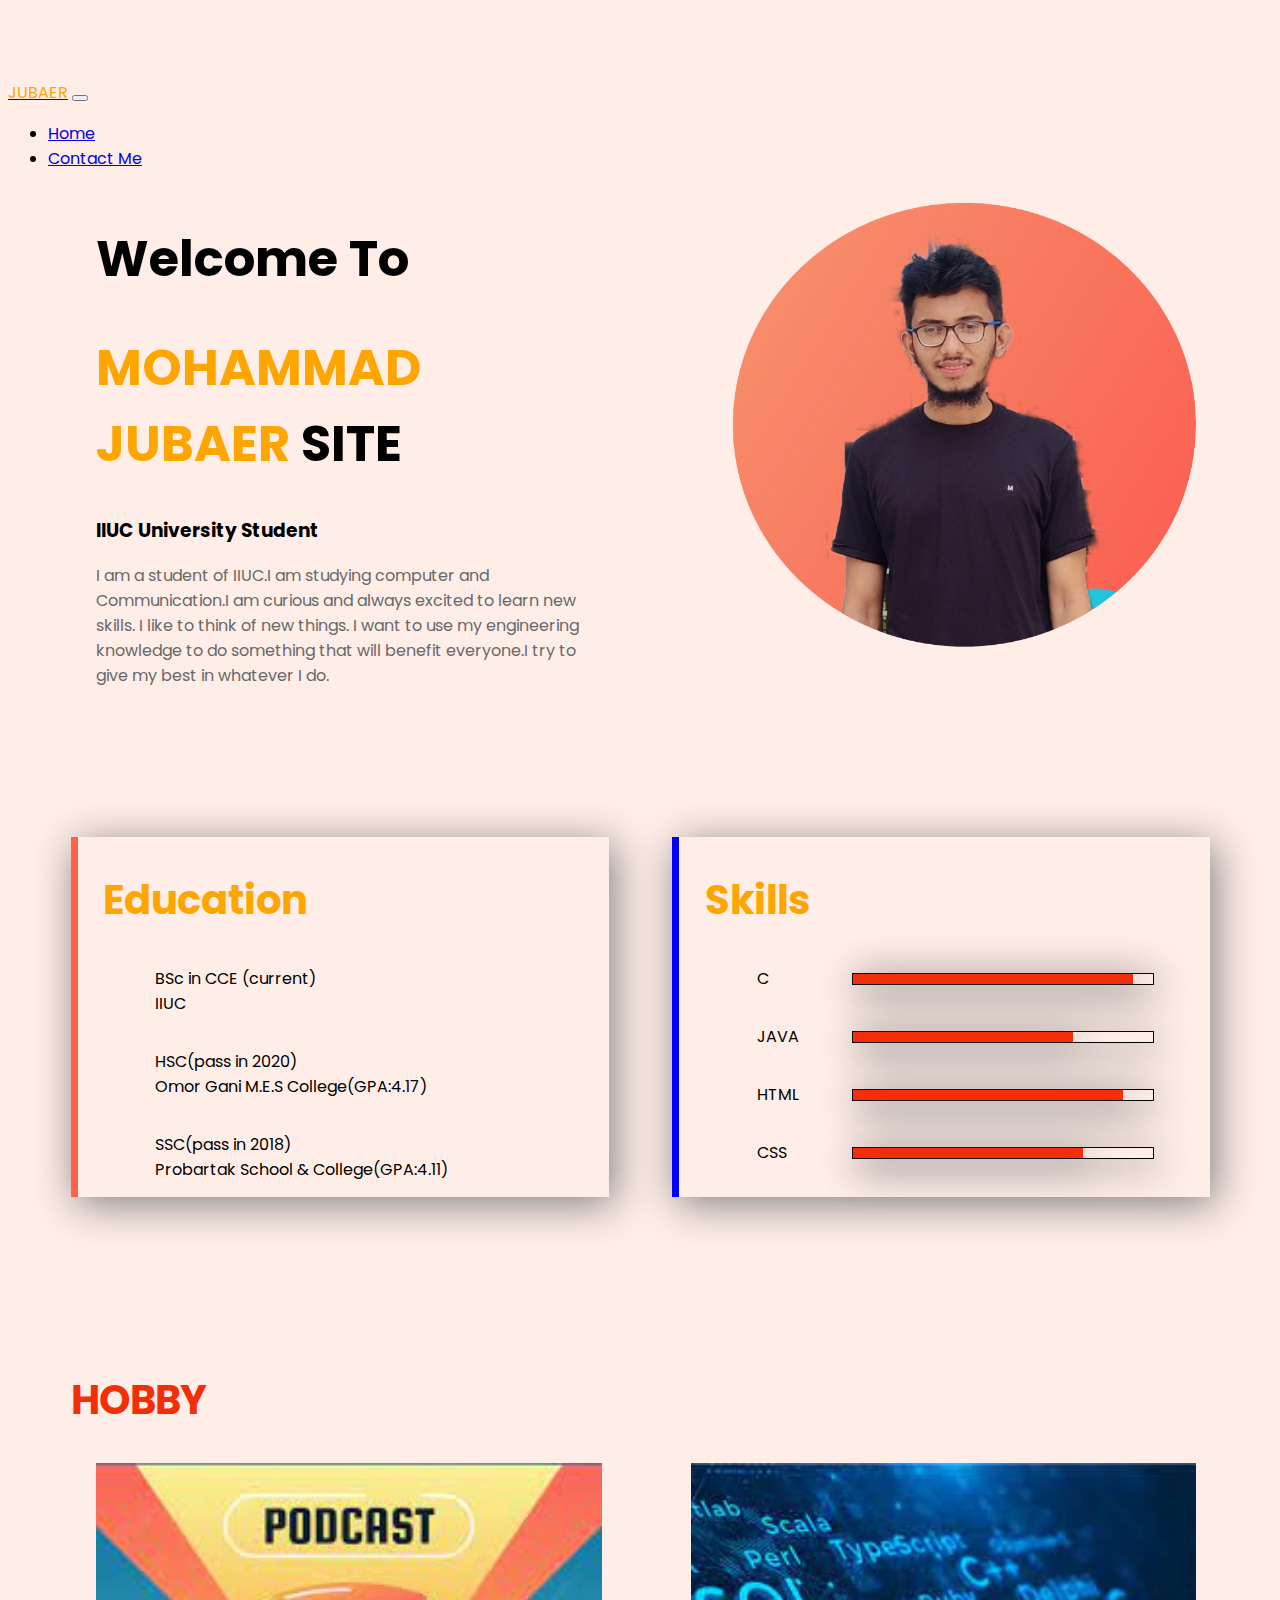
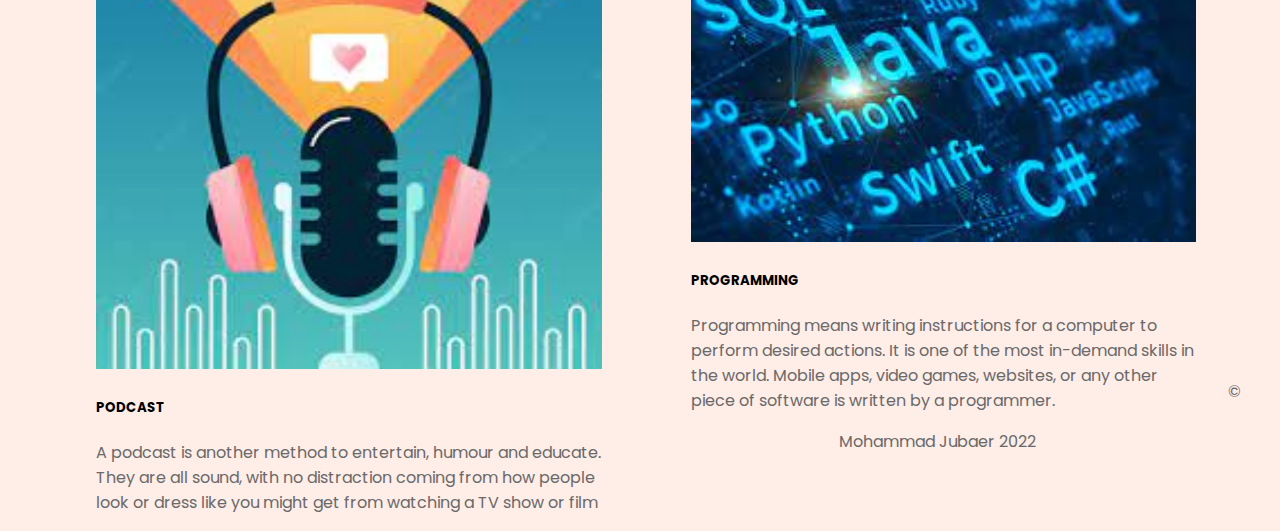
<file: cv/index.html>
<!DOCTYPE html>
<html lang="en">
<head>
    <meta charset="UTF-8">
    <meta name="viewport" content="width=device-width, initial-scale=1.0">
    <meta http-equiv="X-UA-Compatible" content="ie=edge">
    <title>Mohammad Jubaer</title>
    <link href="https://fonts.googleapis.com/css?family=Poppins&display=swap" rel="stylesheet">
    <link href="https://cdn.jsdelivr.net/npm/bootstrap@5.2.2/dist/css/bootstrap.min.css" rel="stylesheet" integrity="sha384-Zenh87qX5JnK2Jl0vWa8Ck2rdkQ2Bzep5IDxbcnCeuOxjzrPF/et3URy9Bv1WTRi" crossorigin="anonymous">
 
    <link rel="stylesheet" href="style.css">
</head>
<body>
    <nav class="navbar fixed-top navbar-dark navbar-expand-lg bg-dark">
  <div class="container-fluid">
    <a class="navbar-brand" href="#"><span id="brand">JUBAER</span></a>
    <button class="navbar-toggler" type="button" data-bs-toggle="collapse" data-bs-target="#navbarNav" aria-controls="navbarNav" aria-expanded="false" aria-label="Toggle navigation">
      <span class="navbar-toggler-icon"></span>
    </button>
    <div class="collapse navbar-collapse" id="navbarNav">
      <ul class="navbar-nav">
        <li class="nav-item">
          <a class="nav-link active" aria-current="page" href="#">Home</a>
        </li>
        <li class="nav-item">
          <a class="nav-link" href="contact.html">Contact Me</a>
        </li>
       
      </ul>
    </div>
  </div>
</nav>
    <section class="toppart">
        <div class="half-width">
            <h1>Welcome To</h1>
            <h1><span>MOHAMMAD JUBAER</span> SITE</h1>
            <h3>IIUC University Student</h3>
            <p>I am a student of IIUC.I am studying computer and Communication.I am curious and always excited to learn new skills. I like to think of new things. I want to use my engineering knowledge to do something that will benefit everyone.I try to give my best in whatever I do.</p>

        </div>
        <div class="half-width">
            <img src="my-bg.png" alt="">
        </div>
    </section>
   
    <section class="eduskil botompart">
   
        <div class="half-width" id="edu">
            <h2>Education</h2>
     <table>

        <tr ><td>  BSc in CCE (current)<br> IIUC</td></tr>
       <tr> <td>  HSC(pass in 2020)<br>Omor Gani M.E.S College(GPA:4.17)</td></tr>
       <tr >  <td>SSC(pass in 2018)<br>Probartak School & College(GPA:4.11)</td></tr>
        </table>
        </div>
        <div class="half-width " id="skil">
             <h2>Skills</h2>
   <table>
    <tr>  <td>C</td><td><div class="skill"><div id="c"></div> </div></td</tr>
    <tr>  <td>JAVA</td><td><div class="skill"><div id="j"></div> </div></td</tr>
    <tr>  <td>HTML</td><td><div class="skill"><div id="h"></div> </div></td</tr>
    <tr>  <td>CSS</td><td><div class="skill"><div id="cs"></div> </div></td</tr>
    </table>
        </div>
    </section>
     <h2 id="hobby">HOBBY</h2>
<section class="botompart">
        <div class="half-width">
            <div class="card mb-3" style="max-width: 540px;">
  <div class="row g-0">
    <div class="col-md-4">
      <img style="height: 100%" src="podcast.jpeg" class="img-fluid rounded-start" alt="...">
    </div>
    <div class="col-md-8">
      <div class="card-body">
        <h5 class="card-title">PODCAST</h5>
        <p class="card-text">A podcast is another method to entertain, humour and educate. They are all sound, with no distraction coming from how people look or dress like you might get from watching a TV show or film
          
          </p>
        
      </div>
    </div>
  </div>
</div>

        </div>
        <div class="half-width">
           <div class="card mb-3" style="max-width: 540px;">
  <div class="row g-0">
    <div class="col-md-4">
      <img style="height: 100%" src="programmig.jpeg" class="img-fluid rounded-start" alt="...">
    </div>
    <div class="col-md-8">
      <div class="card-body">
        <h5 class="card-title">PROGRAMMING</h5>
        <p class="card-text">Programming means writing instructions for a computer to perform desired actions. It is one of the most in-demand skills in the world. Mobile apps, video games, websites, or any other piece of software is written by a programmer.</p>
        
      </div>
    </div>
  </div>
</div>
        </div>
    </section>
   <footer>
        <p>© Mohammad Jubaer 2022</p>
    </footer>
    <script src="https://cdn.jsdelivr.net/npm/bootstrap@5.2.2/dist/js/bootstrap.bundle.min.js" integrity="sha384-OERcA2EqjJCMA+/3y+gxIOqMEjwtxJY7qPCqsdltbNJuaOe923+mo//f6V8Qbsw3" crossorigin="anonymous"></script>
</body>
</html>
</file>
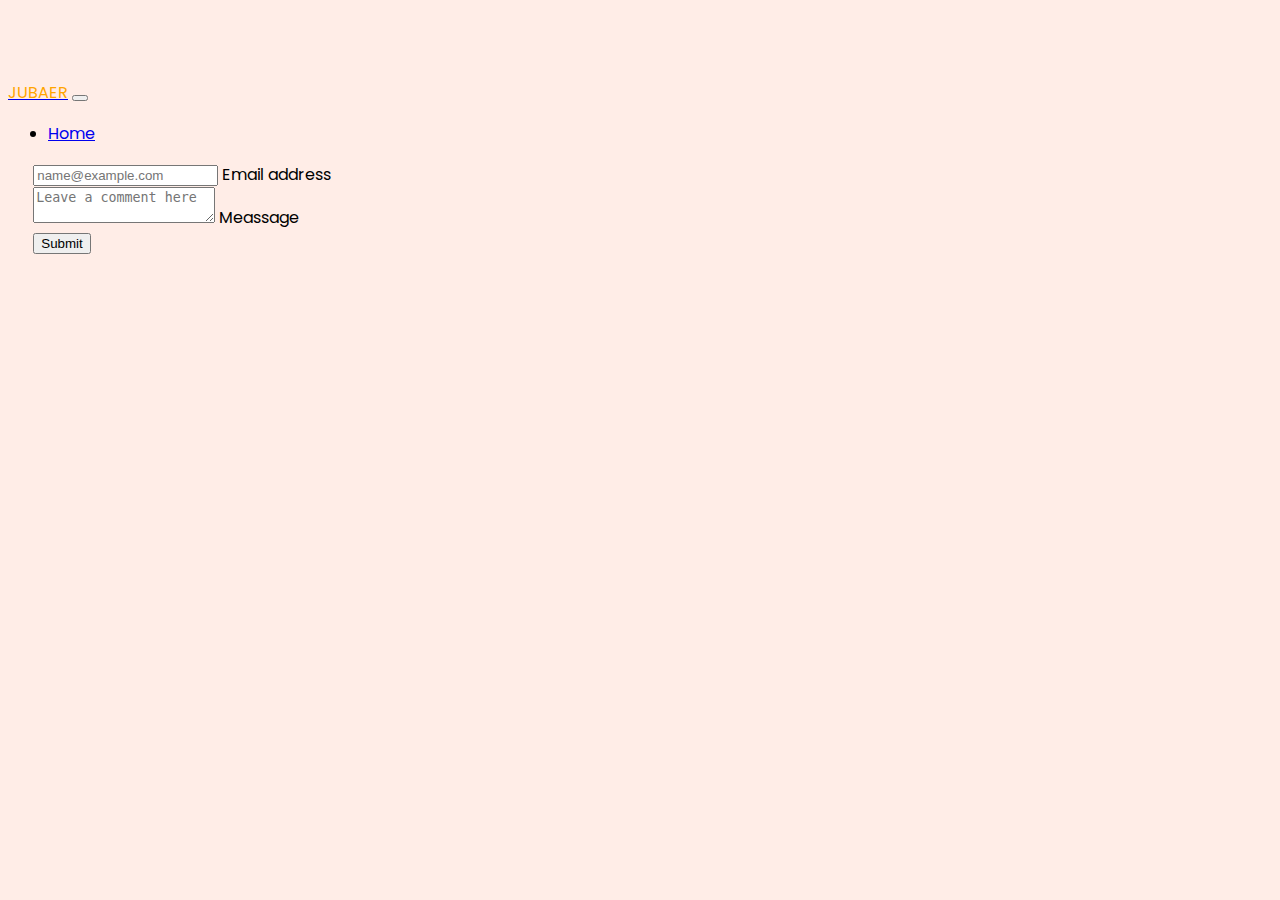
<file: cv/contact.html>
<!doctype html>
<html lang="en">
  <head>
    <meta charset="utf-8">
    <meta name="viewport" content="width=device-width, initial-scale=1">
    <title>Contact</title>
       <link href="https://fonts.googleapis.com/css?family=Poppins&display=swap" rel="stylesheet">
    <link href="https://cdn.jsdelivr.net/npm/bootstrap@5.2.2/dist/css/bootstrap.min.css" rel="stylesheet" integrity="sha384-Zenh87qX5JnK2Jl0vWa8Ck2rdkQ2Bzep5IDxbcnCeuOxjzrPF/et3URy9Bv1WTRi" crossorigin="anonymous">

  <link rel="stylesheet" href="style.css">
  </head>
  <body>
       <nav class="navbar fixed-top navbar-dark navbar-expand-lg bg-dark">
  <div class="container-fluid">
    <a class="navbar-brand" href="#"> <span id="brand">JUBAER</span></a>
    <button class="navbar-toggler" type="button" data-bs-toggle="collapse" data-bs-target="#navbarNav" aria-controls="navbarNav" aria-expanded="false" aria-label="Toggle navigation">
      <span class="navbar-toggler-icon"></span>
    </button>
    <div class="collapse navbar-collapse" id="navbarNav">
      <ul class="navbar-nav">
        <li class="nav-item">
          <a class="nav-link active" aria-current="page" href="index.html">Home</a>
        </li>
       
      </ul>
    </div>
  </div>
</nav>
    <form style="margin-left: 2%;margin-top: 15px">
  <div class="form-floating mb-3">
  <input type="email" class="form-control" id="floatingInput" placeholder="name@example.com">
  <label for="floatingInput">Email address</label>
</div>
  <div class="form-floating">
  <textarea class="form-control" placeholder="Leave a comment here" id="floatingTextarea"></textarea>
  <label for="floatingTextarea">Meassage</label>
</div>
  <button type="submit" class="btn btn-primary">Submit</button>
</form>
       <script src="https://cdn.jsdelivr.net/npm/bootstrap@5.2.2/dist/js/bootstrap.bundle.min.js" integrity="sha384-OERcA2EqjJCMA+/3y+gxIOqMEjwtxJY7qPCqsdltbNJuaOe923+mo//f6V8Qbsw3" crossorigin="anonymous"></script>
  </body>
</html>
</file>
<file: cv/style.css>
body{
    margin-top:80px;
    font-family: 'Poppins', sans-serif;
    background:#FFEDE7;
}
.toppart{
    height: 500px;
    padding-bottom: 150px;
}
    .botompart{
       height: 450px;
        padding-bottom: 50px;
    }
.half-width{
    width:40%;
    float: left;
    margin-left: 5%;
    padding-left: 2%;
}
h1{
    font-size: 50px;
}
h1 span{
    color: orange;
}
.half-width img{
    width: 100%;
}

p{
    color: dimgray;
}

h2{
    font-size: 40px;
}
.eduskil h2{
    color: orange;
}

.eduskil div{
    box-shadow: 5px 7px 40px gray;
    height: 80%;
}
#edu{
    border-left: 7px solid tomato;
}
#skil{
    border-left: 7px solid blue;
   
}
footer p{
    text-align: center;
}
#brand{
    color: orange;
}
.skill{
width: 300px;
height: 10px;
border: 1px solid;


}
   
#c{
  width: 280px;
  height: 10px;
  background-color: #F22F08;
}
#j{
  width: 220px;
  height: 10px;
  background-color: #F22F08;
}
#h{
  width: 270px;
  height: 10px;
  background-color: #F22F08;
}
#cs{
  width: 230px;
  height: 10px;
  background-color: #F22F08;
}
td{
  padding-left: 50px;
  padding-bottom: 30px;
}
#hobby{
    color: #F22F08;
    margin-left: 5%;
}
</file>
